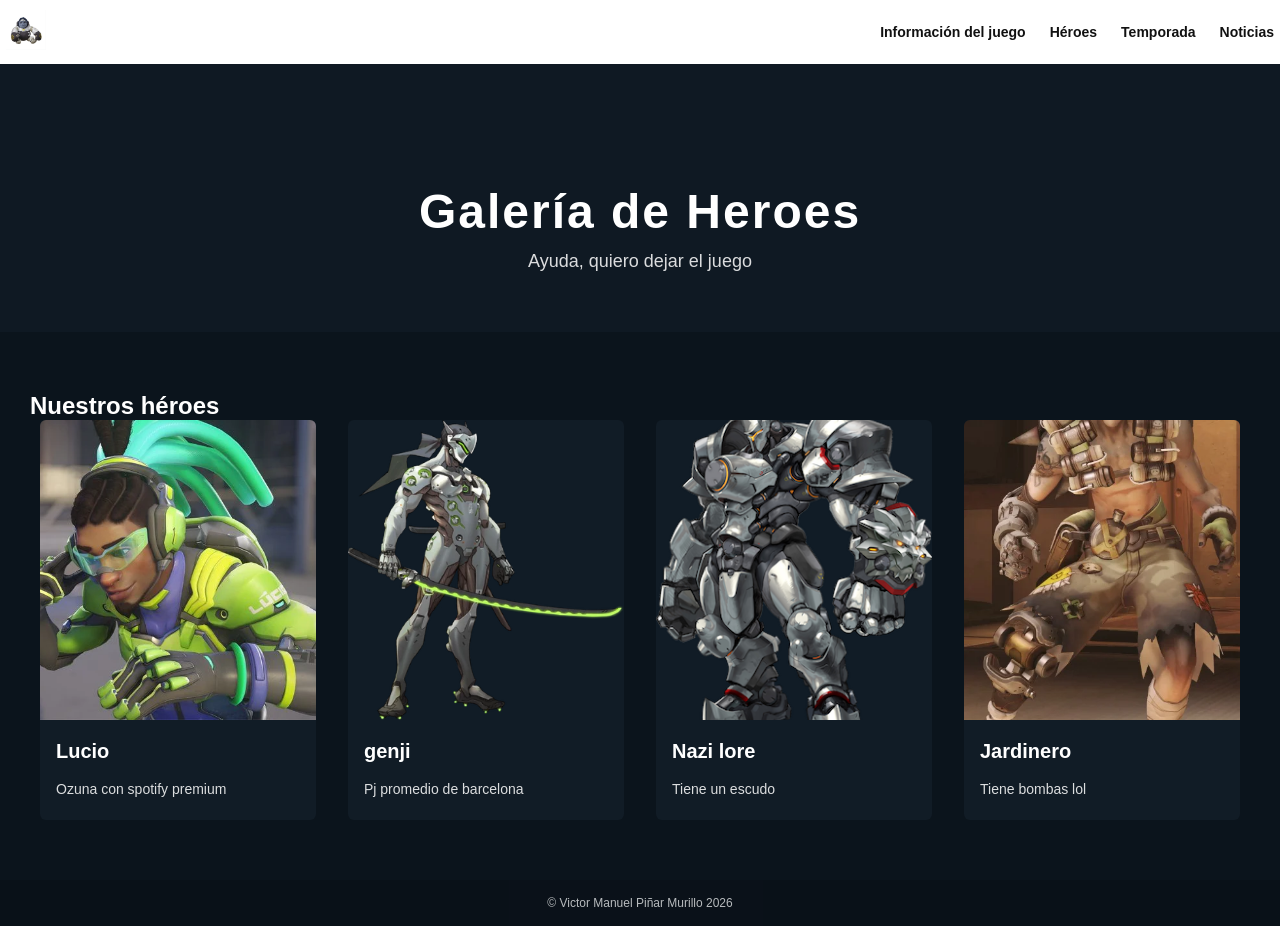
<file: Héroes.html>
<!DOCTYPE html>
<html lang="es">
<head>
    <meta charset="UTF-8">
    <meta name="viewport" content="width=device-width, initial-scale=1.0">
    <title>Noticias | Overwatch</title>
    <link rel="stylesheet" href="CSS/style.css">
</head>
<body>

<header>
    <div class="logo">
        <a href="index.html">
            <img src="Assets/winton.webp" alt="Logo Overwatch" height="40">
        </a>
    </div>
    <nav>
        <ul>
            <li><a href="index.html">Información del juego</a></li>
            <li><a href="Héroes.html">Héroes</a></li>
            <li><a href="Temporada.html">Temporada</a></li>
            <li><a href="Noticias.html">Noticias</a></li>
        </ul>
    </nav>
</header>

<main>
    <section class="titulo-pagina">
        <h1>Galería de Heroes</h1>
        <p>Ayuda, quiero dejar el juego</p>
    </section>
    <section class="galeria">
        <h2>Nuestros héroes</h2>

        <div class="grid-heroes">

            <article class="carta-heroe">
                <img src="Assets/lucio.webp" alt="foto aleatoria">
                <h3>Lucio</h3>
                <p>Ozuna con spotify premium</p>
            </article>

            <article class="carta-heroe">
                <img src="Assets/genji.webp" alt="Foto aleatoria">
                <h3>genji</h3>
                <p>Pj promedio de barcelona</p>
            </article>

            <article class="carta-heroe">
                <img src="Assets/reinbien.png" alt="Foto aleatoria">
                <h3>Nazi lore</h3>
                <p>Tiene un escudo</p>
            </article>

            <article class="carta-heroe">
                <img src="Assets/Junkratskin2.webp" alt="idea aleatoria">
                <h3>Jardinero</h3>
                <p>Tiene bombas lol</p>
            </article>
        </div>
    </section>
</main>
<footer>
    <p>&copy; Victor Manuel Piñar Murillo 2026</p>
</footer>
</body>
</html>
</file>
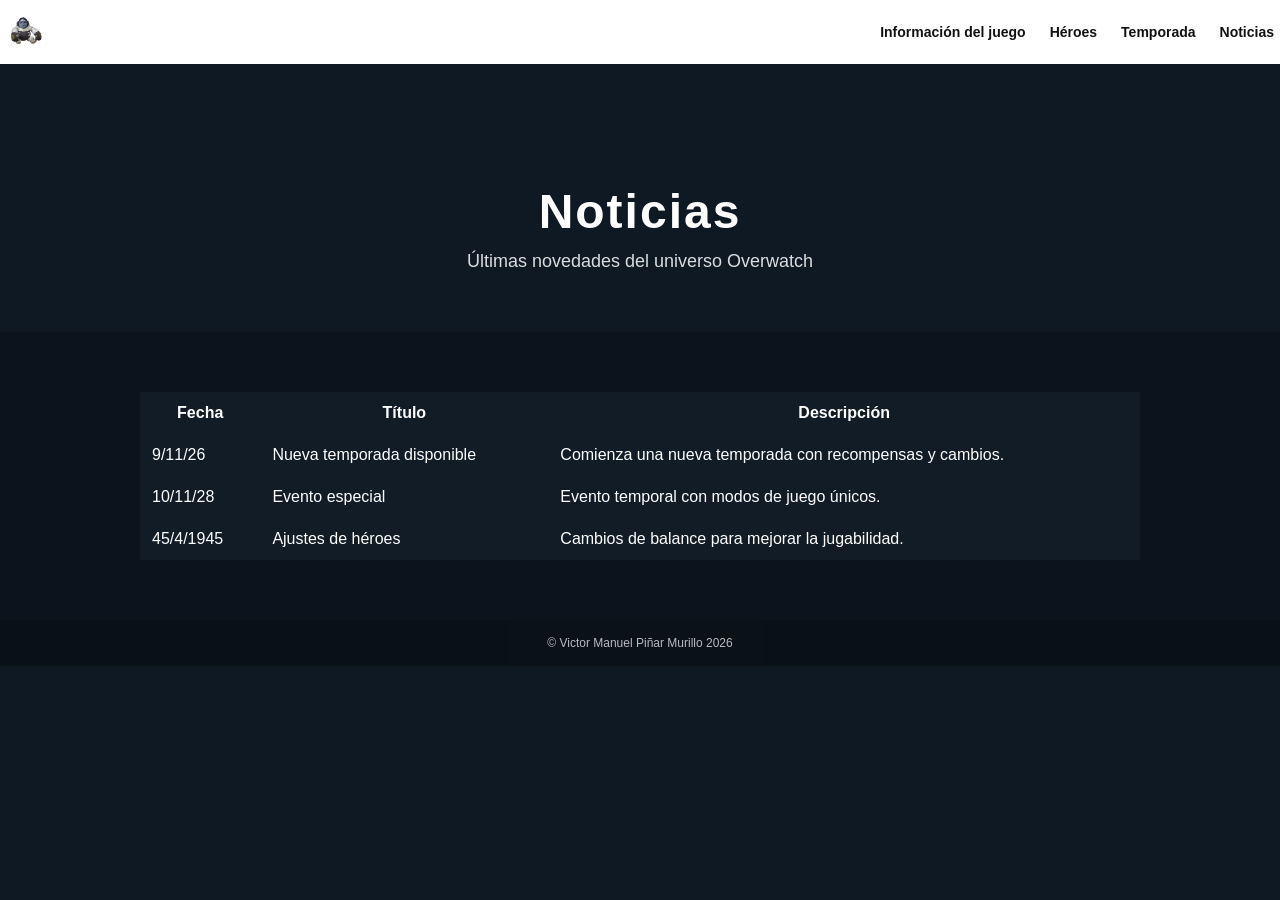
<file: Noticias.html>
<!DOCTYPE html>
<html lang="es">
<head>
    <meta charset="UTF-8">
    <meta name="viewport" content="width=device-width, initial-scale=1.0">
    <title>Noticias | Overwatch</title>
    <link rel="stylesheet" href="CSS/style.css">
</head>
<body>

<header>
    <div class="logo">
        <a href="index.html">
            <img src="Assets/winton.webp" alt="Logo Overwatch" height="40">
        </a>
    </div>
    <nav>
        <ul>
            <li><a href="index.html">Información del juego</a></li>
            <li><a href="Héroes.html">Héroes</a></li>
            <li><a href="Temporada.html">Temporada</a></li>
            <li><a href="Noticias.html">Noticias</a></li>
        </ul>
    </nav>
</header>

<main>
    <section class="titulo-pagina">
        <h1>Noticias</h1>
        <p>Últimas novedades del universo Overwatch</p>
    </section>

    <section class="galeria">
        <table>
            <thead>
                <tr>
                    <th>Fecha</th>
                    <th >Título</th>
                    <th>Descripción</th>
                </tr>
            </thead>
            <tbody>
                <tr>
                    <td>9/11/26</td>
                    <td>Nueva temporada disponible</td>
                    <td>Comienza una nueva temporada con recompensas y cambios.</td>
                </tr>
                <tr>
                    <td>10/11/28</td>
                    <td>Evento especial</td>
                    <td>Evento temporal con modos de juego únicos.</td>
                </tr>
                <tr>
                    <td>45/4/1945</td>
                    <td>Ajustes de héroes</td>
                    <td>Cambios de balance para mejorar la jugabilidad.</td>
                </tr>
            </tbody>
        </table>
    </section>
</main>

<footer>
    <p>&copy; Victor Manuel Piñar Murillo 2026</p>
</footer>

</body>
</html>
</file>
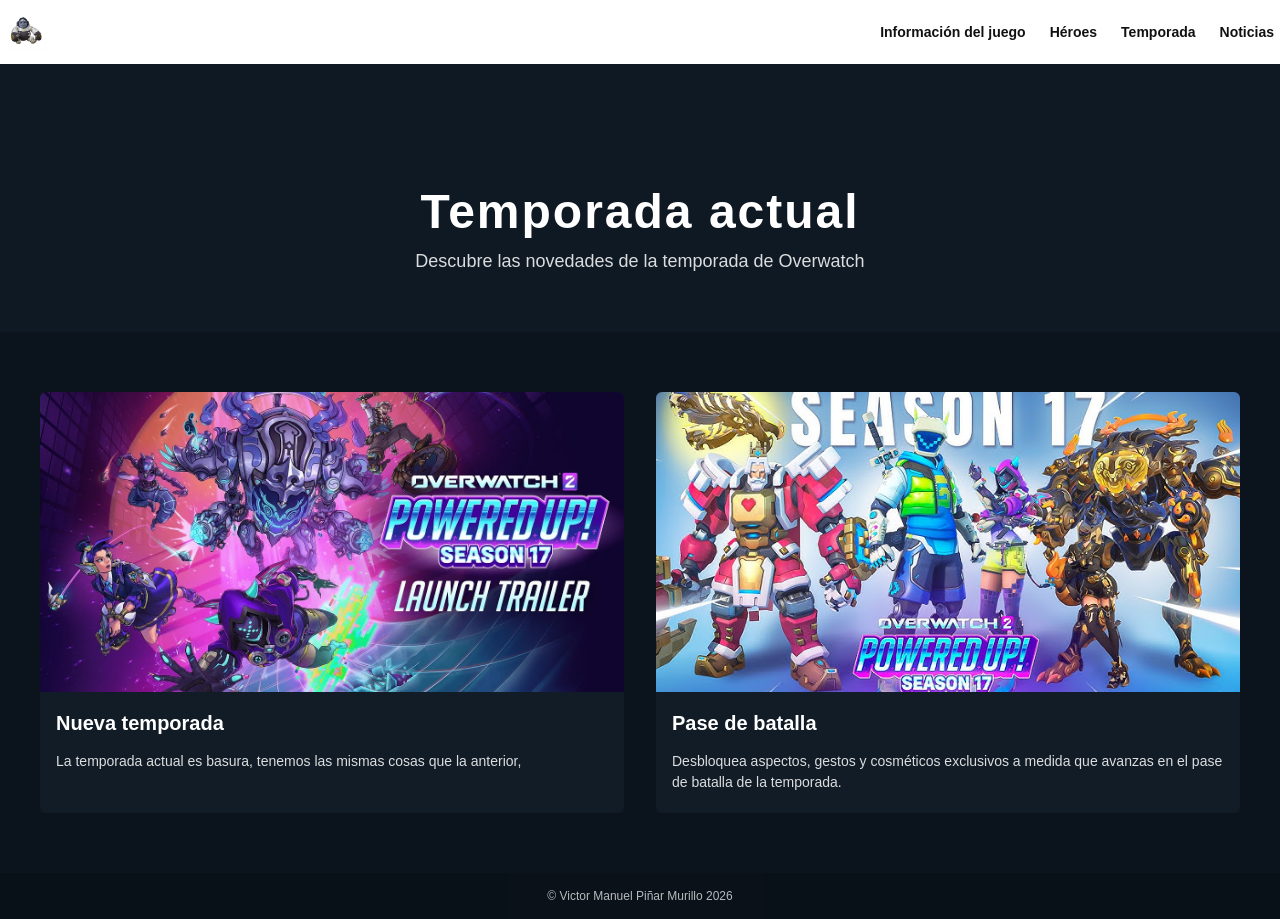
<file: Temporada.html>
<!DOCTYPE html>
<html lang="es">
<head>
    <meta charset="UTF-8">
    <meta name="viewport" content="width=device-width, initial-scale=1.0">
    <title>Noticias | Overwatch</title>
    <link rel="stylesheet" href="CSS/style.css">
</head>
<body>

<header>
    <div class="logo">
        <a href="index.html">
            <img src="Assets/winton.webp" alt="Logo Overwatch" height="40">
        </a>
    </div>
    <nav>
        <ul>
            <li><a href="index.html">Información del juego</a></li>
            <li><a href="Héroes.html">Héroes</a></li>
            <li><a href="Temporada.html">Temporada</a></li>
            <li><a href="Noticias.html">Noticias</a></li>
        </ul>
    </nav>
</header>

<main>
    <section class="titulo-pagina">
        <h1>Temporada actual</h1>
        <p>Descubre las novedades de la temporada de Overwatch</p>
    </section>

    <section class="galeria">
        <div class="grid-heroes">

            <article class="carta-heroe">
                <img src="Assets/temporada.jpg" alt="Temporada actual">
                <h3>Nueva temporada</h3>
                <p>
                    La temporada actual es basura, tenemos las mismas cosas que la anterior,
                </p>
            </article>

            <article class="carta-heroe">
                <img src="Assets/pase.jpg" alt="Pase de batalla">
                <h3>Pase de batalla</h3>
                <p>
                    Desbloquea aspectos, gestos y cosméticos exclusivos a medida que avanzas
                    en el pase de batalla de la temporada.
                </p>
            </article>

        </div>
    </section>
</main>

<footer>
    <p>&copy; Victor Manuel Piñar Murillo 2026</p>
</footer>

</body>
</html>
</file>
<file: CSS/style.css>
* {
    margin: 0;
    padding: 0;
    box-sizing: border-box;
    font-family: Arial, Helvetica, sans-serif;
}
body {
    background-color: #0f1923;
    color: #ffffff;
}
header {
    width: 100%;
    height: 64px;
    background-color: #ffffff;
    display: flex;
    align-items: center;
    justify-content: space-between;
    padding: 6px;
    position: fixed;
    top: 0;
    left: 0;
    z-index: 10;
}
.filtro {
    position: absolute;
    inset: 0;
    background-color: rgba(0, 0, 0, 0.5);
    z-index: 1;
}
.logo a {
    text-decoration: none;
    font-weight: 900;
    color: #0a0a0a;
    letter-spacing: 1px;
}
nav ul {
    list-style: none;
    display: flex;
    gap: 24px;
}
nav a {
    text-decoration: none;
    color: #111;
    font-weight: 600;
    font-size: 14px;
}
.boton {
    display: inline-block;
    margin-top: 36px;
    padding: 16px 42px;
    background-color: #f06414;
    color: #fff;
    text-decoration: none;
    font-weight: 800;
    border-radius: 4px;
    text-transform: uppercase;
    letter-spacing: 1px;
    transition: transform 0.2s ease, box-shadow 0.2s ease;
}
footer {
    background-color: #080f15;
    text-align: center;
    padding: 16px;
    font-size: 12px;
    opacity: 0.7;
}
main {
    margin-top: 64px;
}
.heroe {
    position: relative;
    width: 100%;
    height: 100vh;
    overflow: hidden;
}
.heroe_video video {
    width: 100%;
    height: 100%;
    object-fit: cover;
}
.texto_en_el_video {
    position: absolute;
    top: 50%;
    left: 50%;
    transform: translate(-50%, -50%);
    text-align: center;
    max-width: 900px;
    z-index: 2;
}
.texto_en_el_video h1 {
    font-size: 64px;
    font-weight: 900;
    margin-bottom: 20px;
    letter-spacing: 3px;
}
.texto_en_el_video p {
    font-size: 20px;
    margin-bottom: 10px;
    opacity: 0.9;
}
.boton:hover {
    transform: translateY(-2px);
    box-shadow: 0 8px 18px rgba(0, 0, 0, 0.4);
}
.plataformas {
    background-color: #0b141c;
    padding: 40px 20px;
    text-align: center;
}
.plataformas h2 {
    margin-bottom: 20px;
    font-size: 24px;
}
.plataformas ul {
    list-style: none;
    display: flex;
    justify-content: center;
    gap: 24px;
    flex-wrap: wrap;
}
.plataformas li {
    font-size: 14px;
    opacity: 0.8;
}
.subtitulo {
    font-size: 22px;
    margin-bottom: 8px;
}
.detalle {
    font-size: 18px;
    opacity: 0.85;
}
.titulo-pagina {
    background-color: #0f1923;
    padding: 120px 20px 60px;
    text-align: center;
}
.titulo-pagina h1 {
    font-size: 48px;
    font-weight: 900;
    letter-spacing: 2px;
    margin-bottom: 12px;
}
.titulo-pagina p {
    font-size: 18px;
    opacity: 0.85;
}
.galeria {
    background-color: #0b141c;
    padding: 60px 30px;
}

.grid-heroes {
    display: grid;
    grid-template-columns: repeat(auto-fit, minmax(240px, 1fr));
    gap: 32px;
    max-width: 1200px;
    margin: 0 auto;
}

.carta-heroe {
    background-color: #111c26;
    border-radius: 6px;
    overflow: hidden;
    transition: transform 0.25s ease, box-shadow 0.25s ease;
}
.carta-heroe img {
    width: 100%;
    height: 300px;
    object-fit: cover;
}
.carta-heroe h3 {
    margin: 16px;
    font-size: 20px;
    font-weight: 700;
}
.carta-heroe p {
    margin: 0 16px 20px;
    font-size: 14px;
    opacity: 0.85;
    line-height: 1.5;
}
.carta-heroe:hover {
    transform: translateY(-6px);
    box-shadow: 0 12px 30px rgba(0,0,0,0.4);
}
tr {
    background-color:#111c26;
    
}
th {
    padding:12px
}
td {
    padding: 12px;
}
table {
    width:100%; 
    max-width:1000px; 
    margin:auto; 
    border-collapse: collapse;
}
</file>
